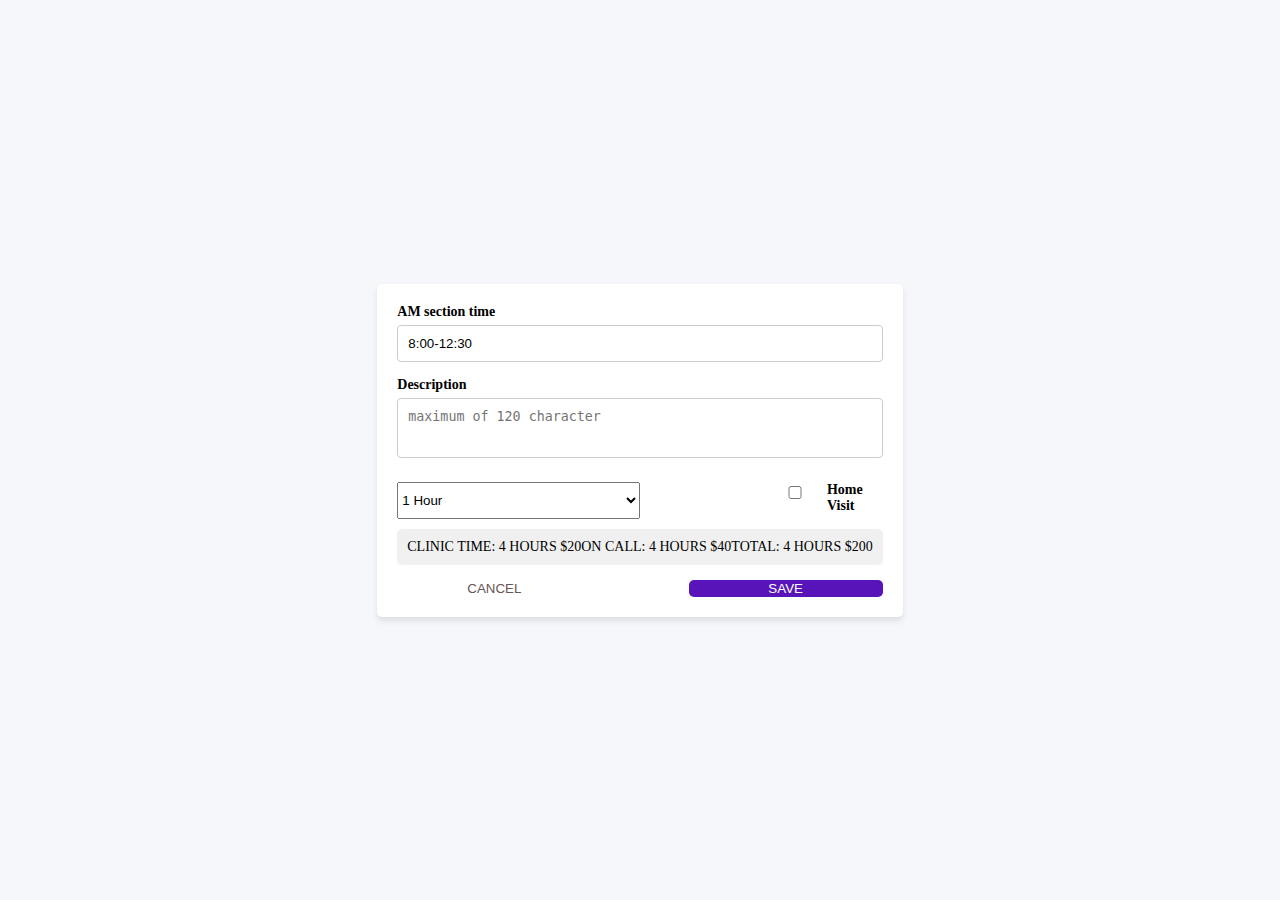
<file: forms/index.html>
<!DOCTYPE html>
<html lang="en">
<head>
  <meta charset="UTF-8">
  <meta name="viewport" content="width=device-width, initial-scale=1.0">
  <title>Appointment <Form></Form></title>
  <script>
    (function()){
      emailjs.init("public key")
    }
  </script>
  <style>
    *{
      margin: 0;
      padding: 0;
      box-sizing: border-box;
    }
    body{
      display: flex;
      justify-content: center;
      align-items: center;
      height: 100vh;
      background-color: #f5f7fa;
    }
    .container{
      background: white;
      padding: 20px;
      border-radius: 5px;
      box-shadow: 0 4px 6px rgba(0, 0, 0, 0.1);
    }
    label{
      font-size: 14px;
      font-weight: bold;
      display: block;
      margin-bottom: 5px;
    }
    input,  textarea{
      width: 100%;
      padding: 10px;
      border-radius: 4px;
      border: 1px solid #ccc;
      margin-bottom: 15px;
    }
    select{
      width: 50%;
    }
    textarea{
      resize: none;
      height: 60px;
    }
    .checkbox-container{
      display: flex;
      align-items: center;
      margin-right: 20px;
    }
    .checkbox-container input{
      margin-right: 10px;
    }
    .details{
      display: flex;
      justify-content: space-between;
      padding: 10px;
      margin-top: 10px;
      background: #f0f0f0;
      border-radius: 5px;
      font-size: 14px;
    }
    .button-container{
      display: flex;
      justify-content: space-between;
      margin-top: 15px;
    }
    button{
      padding: 1px;
      border: none;
      border-radius: 5px;
      cursor: pointer;
      width: 40%;
    }
    .cancel{
      background: transparent;
      color: #655;
    }
    .save{
      background: rgb(89, 20, 185);
      color: white;
    }
    .select1{
      display: flex;
      justify-content: space-between;
    }
  </style>
</head>
<body>
  <div class="container">
    <form action="" id="formSection">
      <label for="">AM section time</label>
      <input type="text" name="session_time" value="8:00-12:30" readonly>
      <label for="">Description</label>
      <textarea name="descripton" id="" maxlength="120" placeholder="maximum of 120 character"></textarea>
      <label for="on call"></label>
      <div class="select1">
        <select name="" id="">
        <option value="1">1 Hour</option>
        <option value="2">2 Hour</option>
        <option value="3"># Hour</option>
        
      </select>
      <div class="checkbox-container">
        <input type="checkbox" id="homeVisit" name="home_visit">
        <label for="Home Visti">Home Visit</label>
        
      </div>
    </div>

      <div class="details">
        <span>CLINIC TIME: 4 HOURS  $20 </span>
        <span>ON CALL: 4 HOURS  $40 </span>
        <span>TOTAL: 4 HOURS  $200 </span>
      </div>

      <div class="button-container">
        <button type="button" class="cancel">CANCEL</button>
        <button type="button" class="save">SAVE</button>
      </div>
    </form>
  </div>
  <script>
    document.getElementById("formSection").addEventListing("submit", function(event)){
      event.preventDefault()
      emailjs.sendForm("service_id", "template_id",this)
      .then(function(ressponse){
        alert("
        form submitted successf")
      })
    }
    </script>
</body>
</html>
</file>
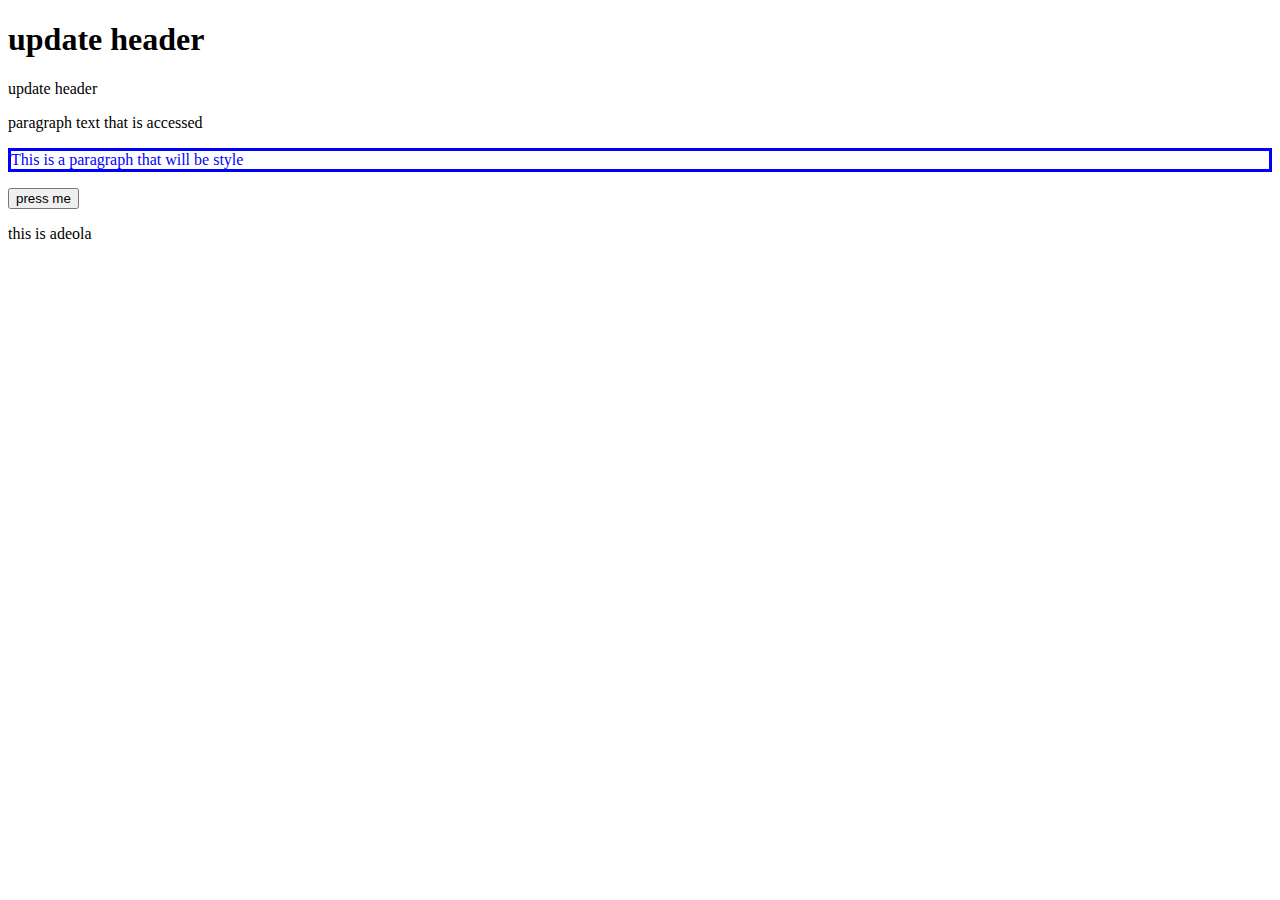
<file: intro to JS/index.html>
<!DOCTYPE html>
<html lang="en">
<head>
  <meta charset="UTF-8">
  <meta name="viewport" content="width=, initial-scale=1.0">
  <title>Document</title>
</head>
<body>
  
  <h1 id="h1">HELLO WORLD</h1>
  <p id="p1">Paragraph text</p>
  <p id="t1">paragraph text that is accessed</p>
  <p id="p2">This is a paragraph that will be style</p>
  <button onclick="logMe()">press me</button>
  <p id="p3">this is adeola</p>
  <script>
    // alert('Hello World');
    // alert('Hello World2');
    // console.log('hello world');
    // console.log('hello world1');
    // console.log('hello world2');

    // let budget = 200;
    // alert(budget);

    // let username = 'John';
    // console.log(username);

    // let points = 35;
    // points = 45;
    // alert(points);

    let msg = 'solo';
    msg = 'duo';
    msg = 'squad';
    console.log(msg);

    document.getElementById('p1').textContent = 'update header';
    document.getElementById('h1').textContent = 'update header';
    let c = document.getElementById('t1').textContent;

    console.log(c);
    alert(c);

    let p = document.getElementById("p2");
    p.style.color = "blue";
    p.style.border = "solid";
    console.log(p)

    function logMsg() {
      console.log('pressed!')
      
    }
    function changeColor() {
      let x = document.getElementById('p3');
      x.style.color = "green";
      console.log()
    }
  </script>


</body>
</html>
</file>
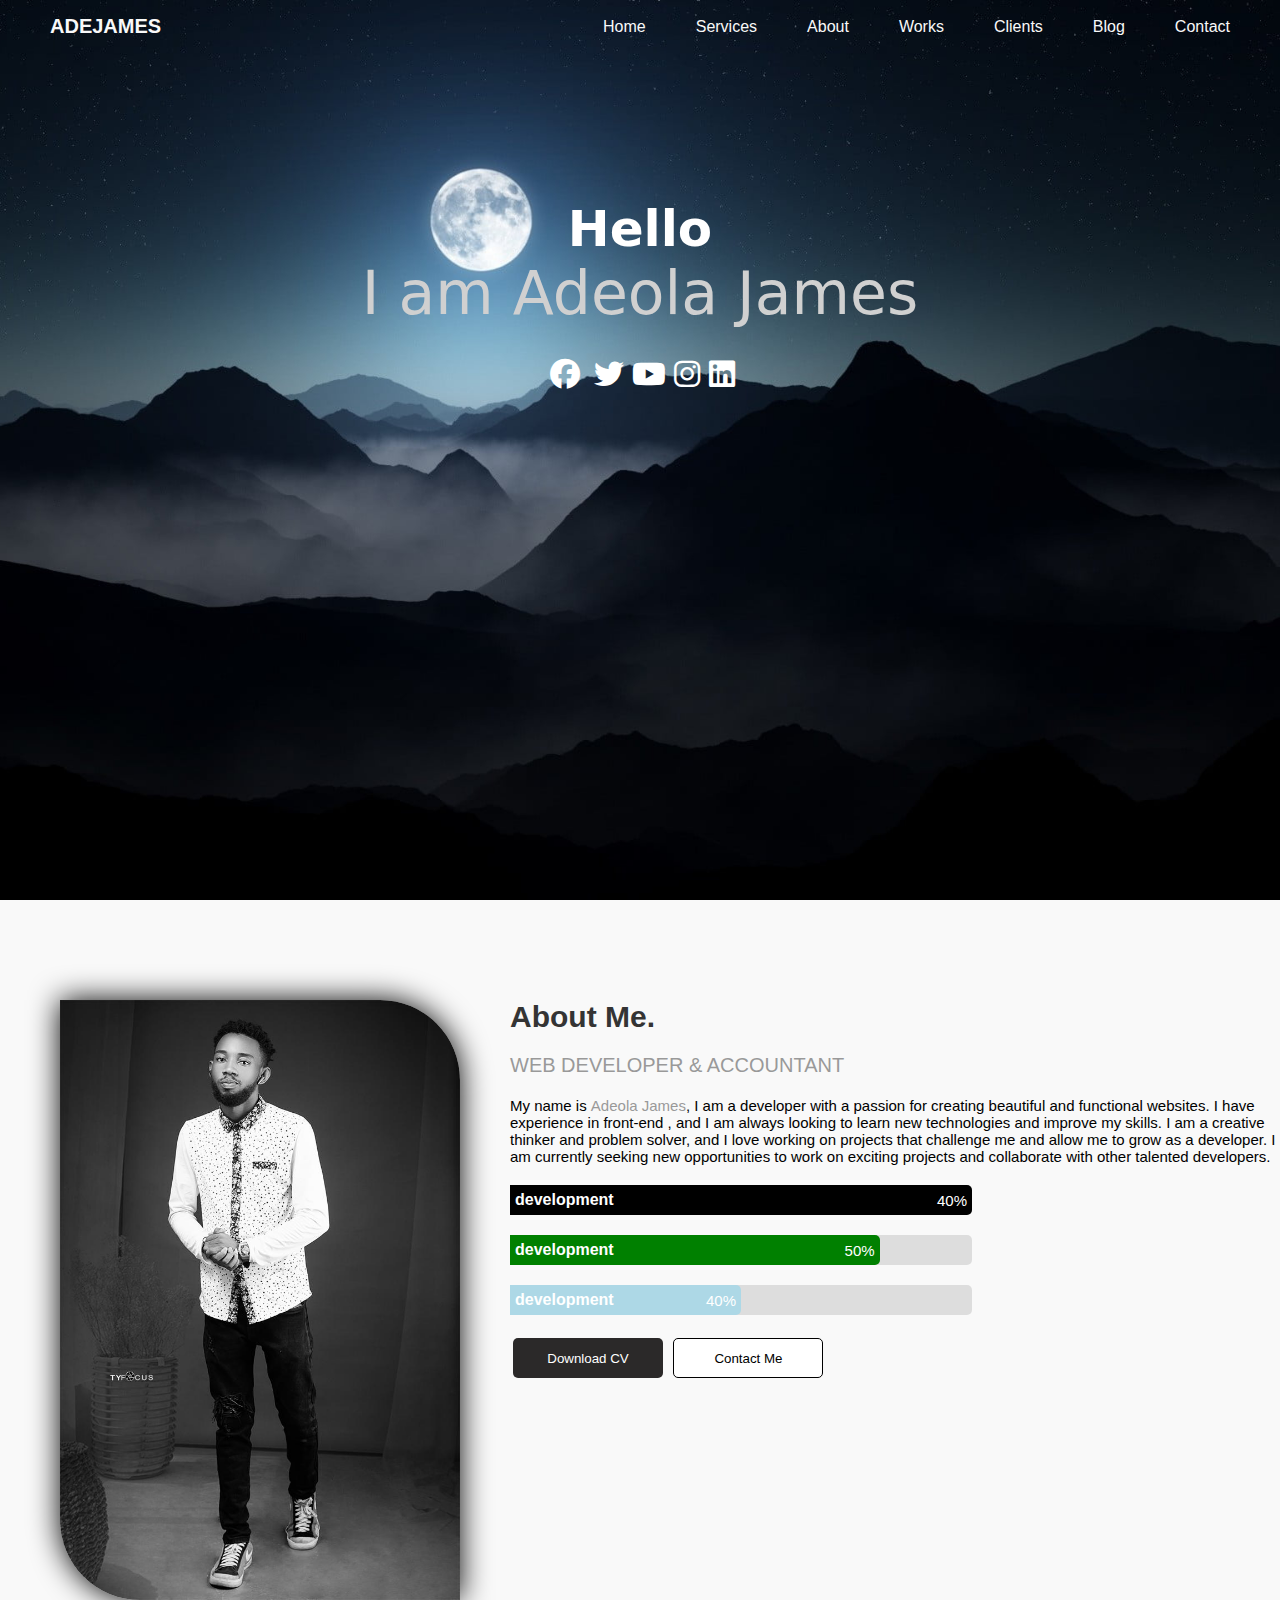
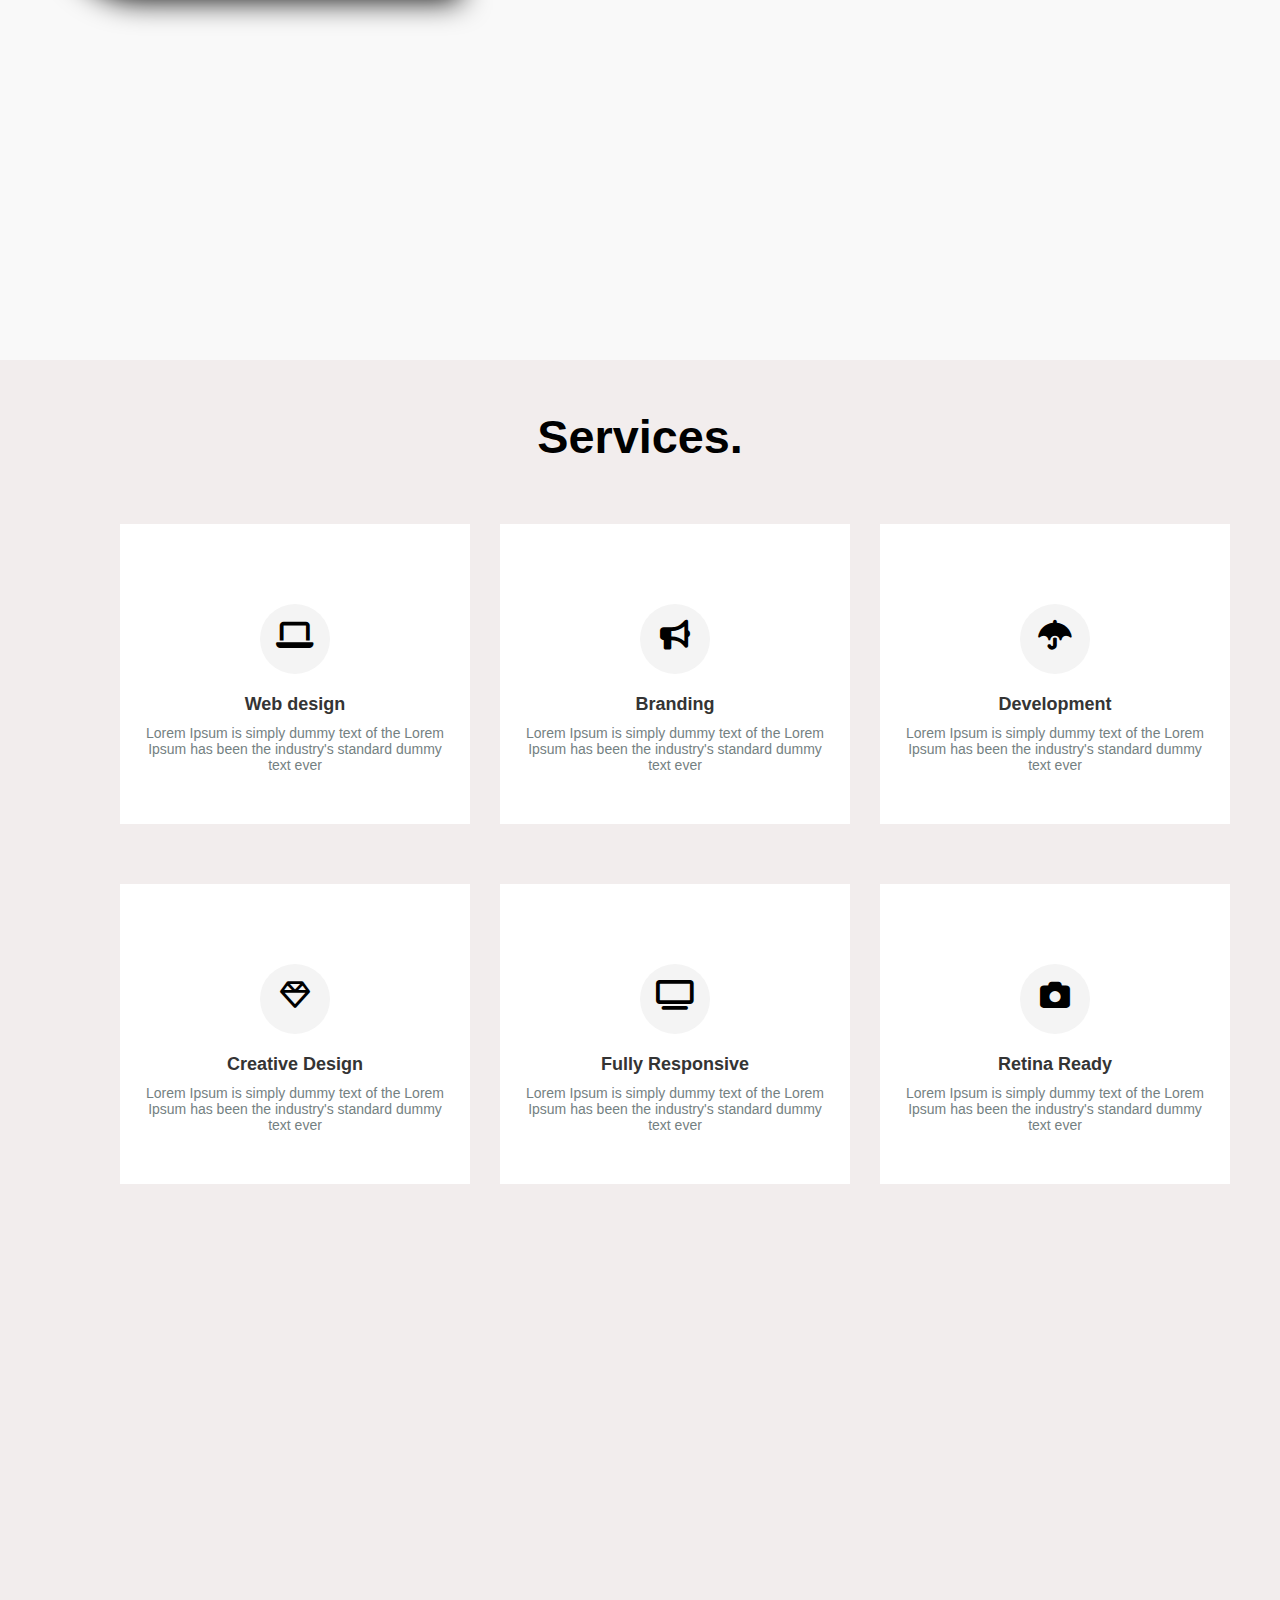
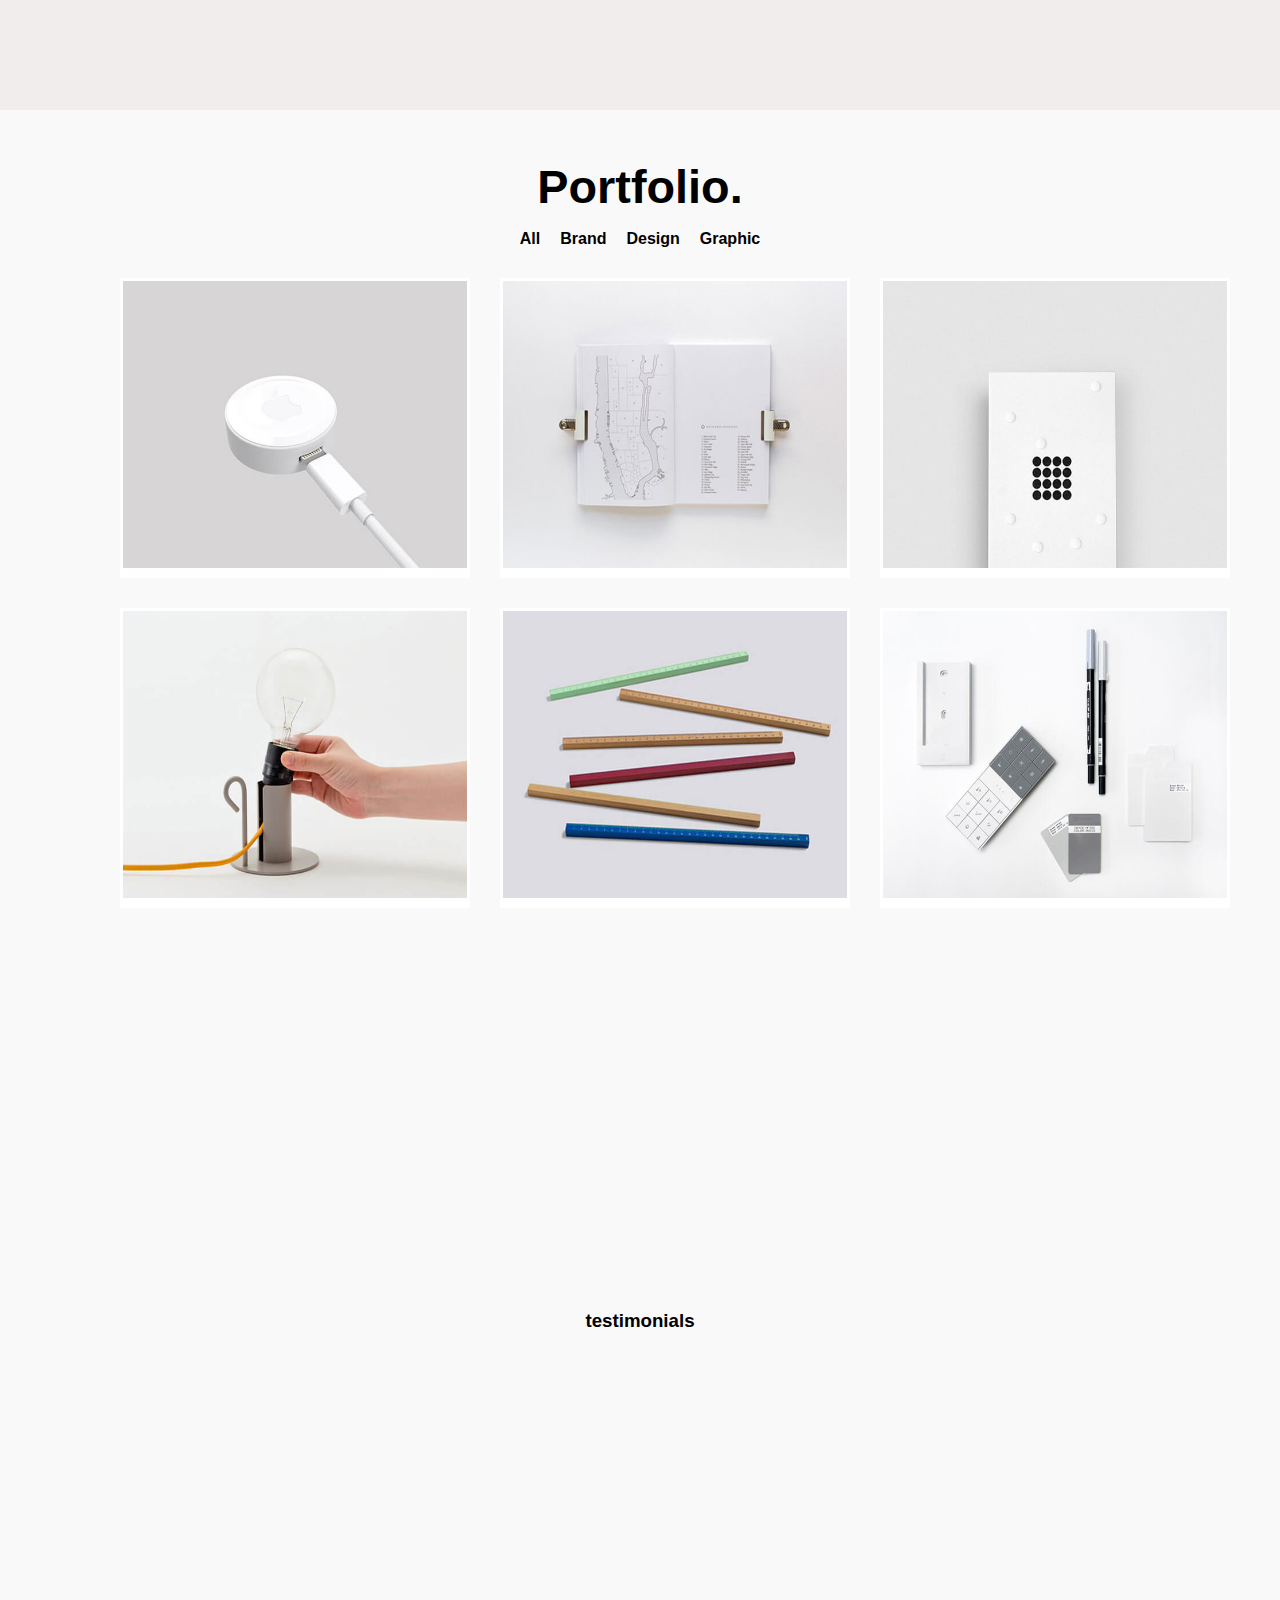
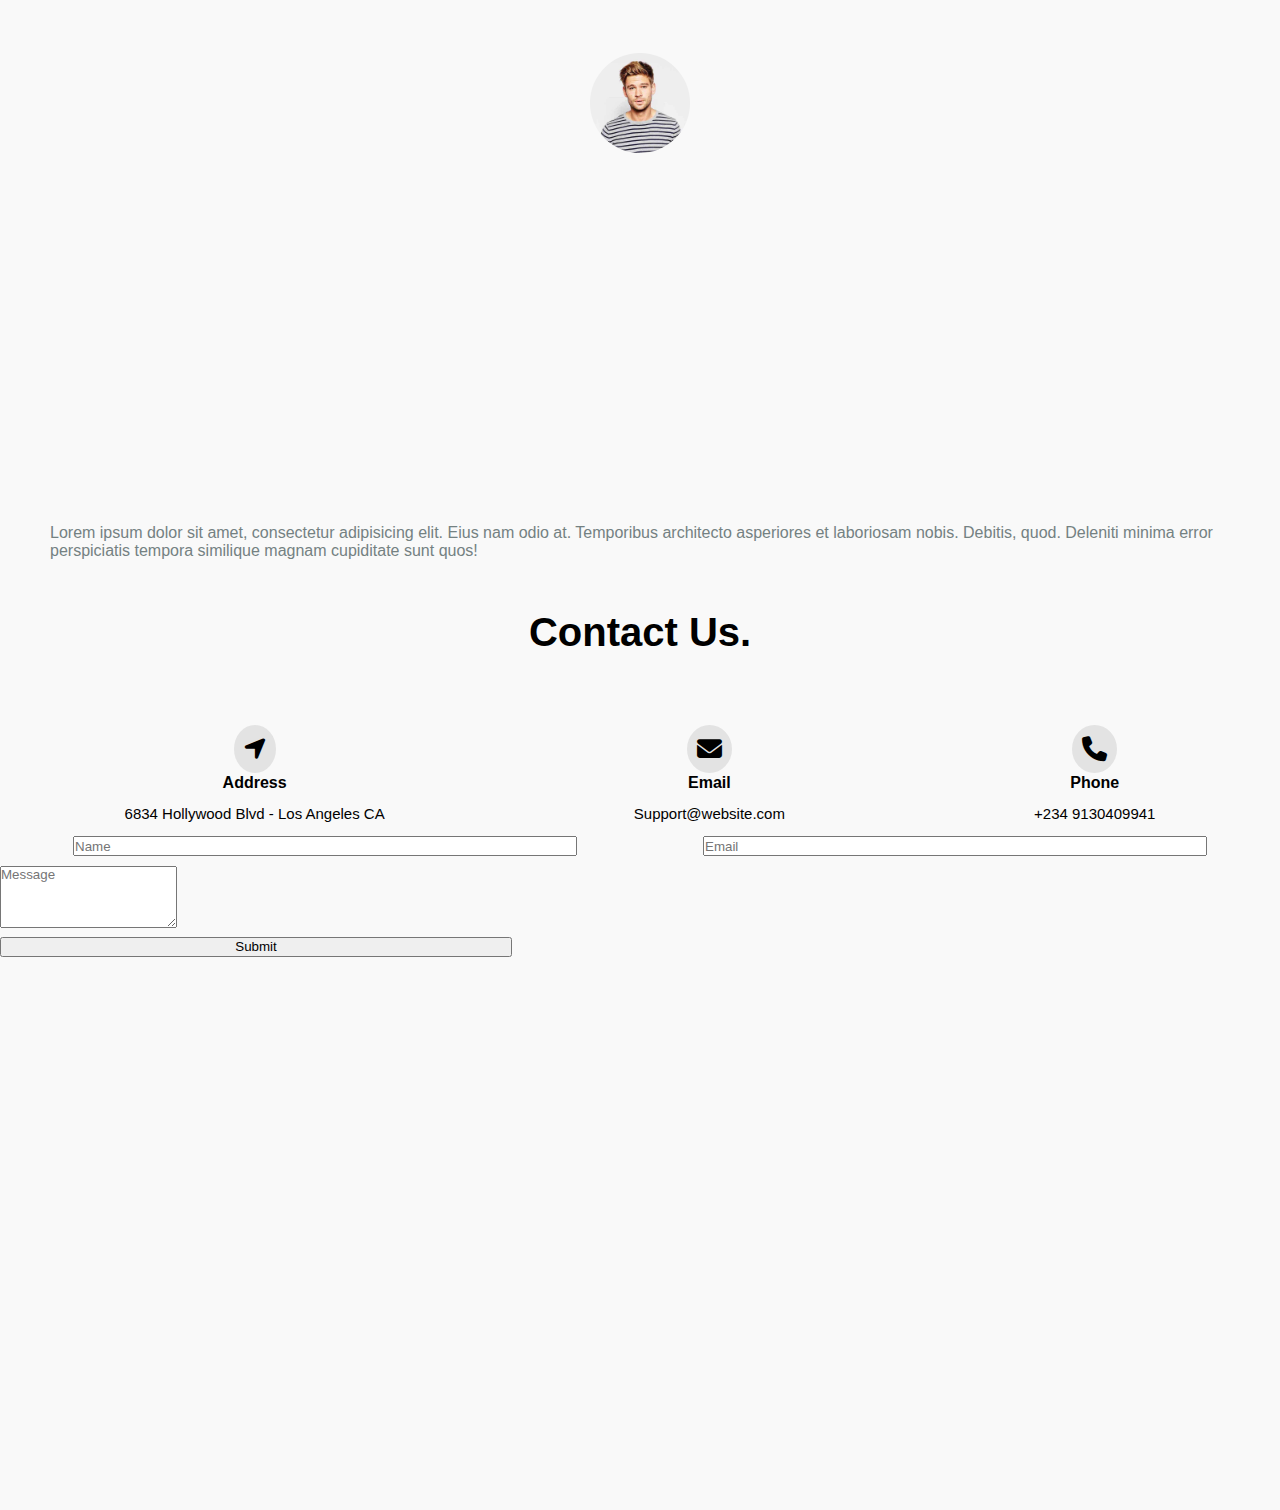
<file: my_porfolio/index.html>
<!DOCTYPE html>
<html lang="en">
<head>
  <meta charset="UTF-8">
  <meta name="viewport" content="width=device-width, initial-scale=1.0">
  <link rel="stylesheet" href="index.css">
  <link rel="stylesheet" href="https://cdnjs.cloudflare.com/ajax/libs/font-awesome/6.7.2/css/all.min.css" integrity="sha512-Evv84Mr4kqVGRNSgIGL/F/aIDqQb7xQ2vcrdIwxfjThSH8CSR7PBEakCr51Ck+w+/U6swU2Im1vVX0SVk9ABhg==" crossorigin="anonymous" />
  <title>Document</title>
</head>
<body>
  <div class="hero">
    <nav class="navbar">
      
        <div class="logo">
          ADEJAMES
        </div> 
          <ul class="navbar__menu">
            <li class="navbar__item">
              <a href="#home" class="navbar__links" id="home-page">Home</a>
            </li>
            <li class="navbar__item">
              <a href="#services" class="navbar__links" id="services-page">Services</a>
            </li>
            <li class="navbar__item">
              <a href="#abt" class="navbar__links" id="about-page">About</a>
            </li>
            <li class="navbar__item">
              <a href="#works" class="navbar__links" id="work-page">Works</a>
            </li>
            <li class="navbar__item">
              <a href="#clients" class="navbar__links" id="clients-page">Clients</a>
            </li>
            <li class="navbar__item">
              <a href="#blog" class="navbar__links" id="blog-page">Blog</a>
            </li>
            <li class="navbar__item">
              <a href="#contact" class="navbar__links" id="contact-page">Contact</a>
            </li>
          </ul>
    </nav>
    <div class="content">
      <h1>Hello</h1>
      <p>I am Adeola James</p>
      <div class="social_link">
        <span class="span"><i class="fa-brands fa-facebook"></i></span>
        <i class="fa-brands fa-twitter"></i>
        <i class="fa-brands fa-youtube"></i>
        <i class="fa-brands fa-instagram"></i>
        <i class="fa-brands fa-linkedin"></i>
      </div>
    </div>
   
  </div>
  <section id="abt">
    <div class="me">
      <div class="img">
        <img src="./media/WhatsApp Image 2025-02-24 at 01.35.19_24e2d372.jpg" alt="">
      </div>
      <div class="info">
        <h3>About Me.</h3>
        <span>WEB DEVELOPER & ACCOUNTANT</span>
        <p>My name is <span class="ade">Adeola James</span>, I am a  developer with a passion for creating beautiful and functional websites. I have experience in front-end , and I am always looking to learn new technologies and improve my skills. I am a creative thinker and problem solver, and I love working on projects that challenge me and allow me to grow as a developer. I am currently seeking new opportunities to work on exciting projects and collaborate with other talented developers.</p>
        <div class="big">
          <div class="parent">
            <div class="child">
              <h4>development</h4>
              <p>40%</p>
            </div>
          </div>
          <div class="parent">
            <div class="child child1">
              <h4>development</h4>
              <p>50%</p>
            </div>
          </div>
          <div class="parent">
            <div class="child child2">
              <h4>development</h4>
              <p>40%</p>
            </div>
         </div>
          </div>
        <div id="button-container">
          <button class="download_cv" href="./media/my vc adeola 24.docx">Download CV</button>
          <button class="contact_me">Contact Me</button>
        </div>
        
      </div>
    </div>
  </section>
  <section class="service">
    <div class="ser_head">
      <h3>Services.</h3>
    </div>
    <div class="ser_container">
      
      <div class="service_items">
        <span class="icon">
          <i class="fa fa-laptop"></i>
        </span>
        <h6>Web design</h6>
        <p>Lorem Ipsum is simply dummy text of the Lorem Ipsum has been the industry's standard dummy text ever</p>
      </div>
      <div class="service_items">
        <span class="icon">
          <i class="fa fa-bullhorn"></i>
        </span>
        <h6>Branding</h6>
        <p>Lorem Ipsum is simply dummy text of the Lorem Ipsum has been the industry's standard dummy text ever</p>
      </div>
      <div class="service_items">
        <span class="icon">
          <i class="fa fa-umbrella"></i>
        </span>
        <h6>Development</h6>
        <p>Lorem Ipsum is simply dummy text of the Lorem Ipsum has been the industry's standard dummy text ever</p>
      </div>
      <div class="service_items">
        <span class="icon">
          <i class="fa-regular fa-gem"></i>
        </span>
        <h6>Creative Design</h6>
        <p>Lorem Ipsum is simply dummy text of the Lorem Ipsum has been the industry's standard dummy text ever</p>
      </div>
      <div class="service_items">
        <span class="icon">
          <i class="fa fa-television"></i>
        </span>
        <h6>Fully Responsive</h6>
        <p>Lorem Ipsum is simply dummy text of the Lorem Ipsum has been the industry's standard dummy text ever</p>
      </div>
      <div class="service_items">
        <span class="icon">
          <i class="fa fa-camera"></i>
        </span>
        <h6>Retina Ready</h6>
        <p>Lorem Ipsum is simply dummy text of the Lorem Ipsum has been the industry's standard dummy text ever</p>
      </div>
    </div>
  </section>
  <section class="portfolio">
    <div class="ser_head">
      <h3>Portfolio.</h3>
    </div>
    <div class="portfolio_link">
      <ul>
        <li>All</li>
        <li>Brand</li>
        <li>Design</li>
        <li>Graphic</li>
      </ul>
    </div>
    <div class="ser_container">
      
      <div class="portfolio_items">
        <img src="./media/1.jpg" alt="">
      </div>
      <div class="portfolio_items">
        <img src="./media/2.jpg" alt="">
      </div>
      <div class="portfolio_items">
        <img src="./media/3.jpg" alt="">
      </div>
      <div class="portfolio_items">
        <img src="./media/4.jpg" alt="">
      </div>
      <div class="portfolio_items">
        <img src="./media/5.jpg" alt="">
      </div>
      <div class="portfolio_items">
        <img src="./media/6.jpg" alt="">
      </div>
    
    </div>
  </section>
  <section id="test">
    <h3>testimonials</h3>
    <img src="./media/t1.jpg" alt="">
    <p>Lorem ipsum dolor sit amet, consectetur adipisicing elit. Eius nam odio at. Temporibus architecto asperiores et laboriosam nobis. Debitis, quod. Deleniti minima error perspiciatis tempora similique magnam cupiditate sunt quos!</p>
  </section>









  <section  id="contact_us">
    <div class="contact_us">
      <h3>Contact Us.</h3>
     <div class="cont">
      <div class="items">
        <span class="icon"><i class="fa fa-location-arrow" aria-hidden="true"></i></span>
				<h6>Address</h6>
				<p>6834 Hollywood Blvd - Los Angeles CA</p>
      </div>
      <div class="items">
        <span class="icon"><i class="fa fa-envelope" aria-hidden="true"></i></span>
				<h6>Email</h6>
				<p>Support@website.com</p>
      </div>
      <div class="items">
        <span class="icon"><i class="fa fa-phone" aria-hidden="true"></i></span>
				<h6>Phone</h6>
				<p>+234 9130409941</p>
      </div>
     </div>
     
    </div>

    <div class="form">
      <form action="">
        <div class="input-text">
          <input id="form_name" type="text" name="name" placeholder="Name" required="required">
          <input id="form_email" type="email" name="email" placeholder="Email" required="required">
        </div>
      
        <div>
          <div>
            <textarea id="form_message" name="message" placeholder="Message" rows="4" required="required"></textarea>
          </div>
          <input type="submit" value="Submit" class="buton buton-bg">
        </div>
      </form>
    </div>
    
  </section>

  <!-- <section class="con_wrapper">
    <div class="wrapper">
      <div class="slider">
        <img id="s1" src="./media/1.jpg" alt="">
        <img id="s2" src="./media/2.jpg" alt="">
        <img id="s3" src="./media/3.jpg" alt="">
      </div>
      <div class="sli-nav">
        <a href="#s1"></a>
        <a href="#s2"></a>
        <a href="#s3"></a>
      </div>
    </div>
  </section> -->

  <!-- <progress value="50" max="100">developer</progress> -->
</body>
</html>
</file>
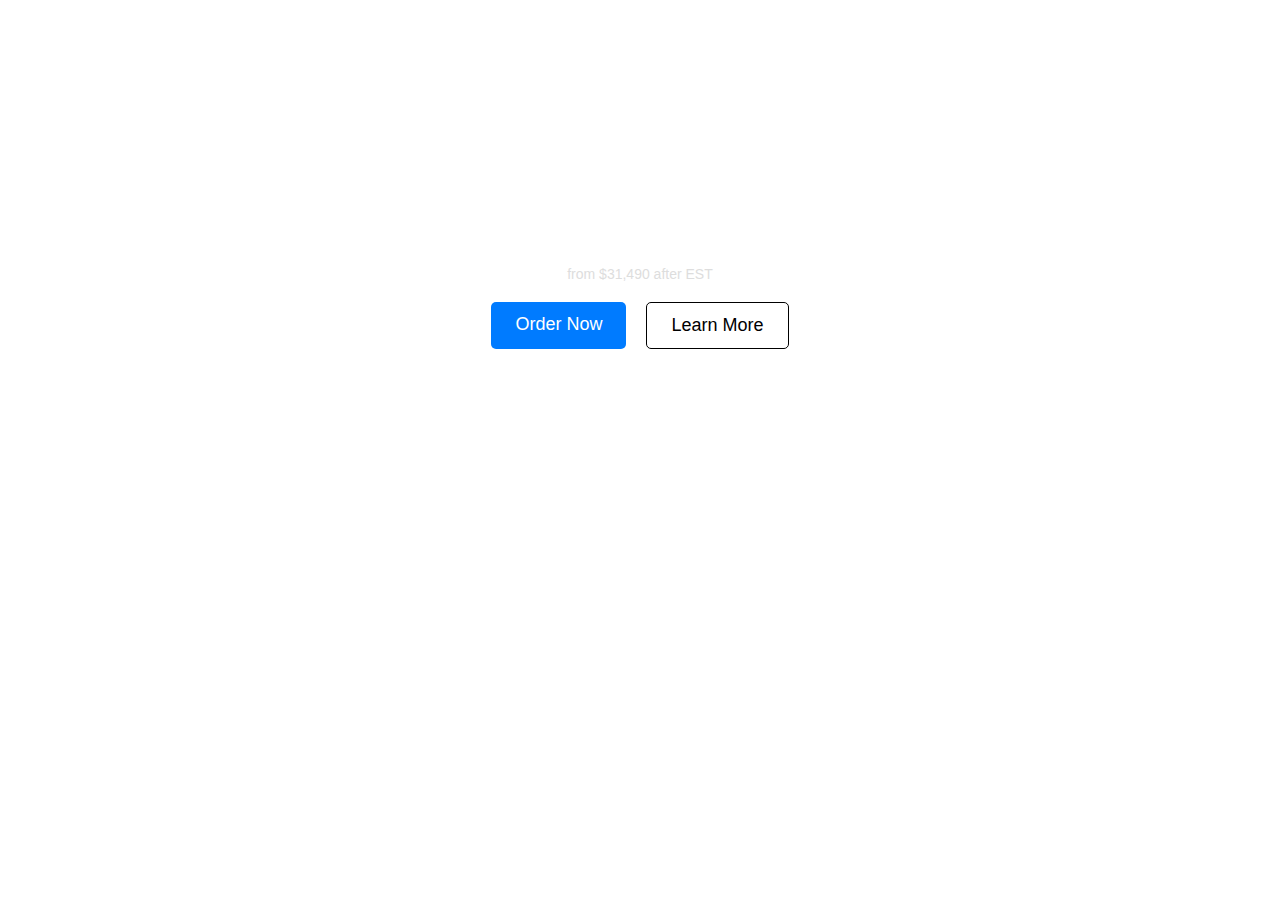
<file: tesla/index.html>
<!DOCTYPE html>
<html lang="en">
<head>
  <meta charset="UTF-8">
  <meta name="viewport" content="width=device-width, initial-scale=1.0">
  <meta name="description" content="TESLA">
  <meta name="keywords" content="TESLA Model Y drive Today">
  <link rel="stylesheet" href="https://cdnjs.cloudflare.com/ajax/libs/font-awesome/6.7.2/css/all.min.css"/>
  <link rel="stylesheet" href="index.css">
  <title>Tesla Model Y</title>
</head>
<body>

  <!-- <div class="logo"><svg class="tds-icon tds-icon-logo-wordmark tds-site-logo-icon" viewBox="0 1 342 34" xmlns="http://www.w3.org/2000/svg"><path fill="currentColor" d="M0 .1a9.7 9.7 0 0 0 7 7h11l.5.1v27.6h6.8V7.3L26 7h11a9.8 9.8 0 0 0 7-7H0zm238.6 0h-6.8v34.8H263a9.7 9.7 0 0 0 6-6.8h-30.3V0zm-52.3 6.8c3.6-1 6.6-3.8 7.4-6.9l-38.1.1v20.6h31.1v7.2h-24.4a13.6 13.6 0 0 0-8.7 7h39.9v-21h-31.2v-7zm116.2 28h6.7v-14h24.6v14h6.7v-21h-38zM85.3 7h26a9.6 9.6 0 0 0 7.1-7H78.3a9.6 9.6 0 0 0 7 7m0 13.8h26a9.6 9.6 0 0 0 7.1-7H78.3a9.6 9.6 0 0 0 7 7m0 14.1h26a9.6 9.6 0 0 0 7.1-7H78.3a9.6 9.6 0 0 0 7 7M308.5 7h26a9.6 9.6 0 0 0 7-7h-40a9.6 9.6 0 0 0 7 7"></path></svg></div> -->
  <div class="hero">
    <nav class="navbar">
      <div class="logo">TESLA</div>
      <ul class="nav-link">
        <li><a href="">Vehicles</a></li>
        <li><a href="">Energy</a></li>
        <li><a href="">charging</a></li>
        <li><a href="">Discover</a></li>
        <li><a href="">Shop</a></li>
      </ul>
      <div class="nav-icons">
        <i class="fas fa-question-circle"></i>
        <i class="fas fa-globe"></i>
        <i class="fas fa-user-cicle"></i>
      </div>
    </nav>
    <div class="content">
      <h1>Model Y</h1>
      <p class="price">$299/mo leasing</p>
      <p class="small-text">from $31,490 after EST</p>
      <div class="buttons">
        <a href="" class="btn primary">Order Now</a>
        <a href="" class="btn secondary">Learn More</a>
      </div>
    </div>
    <div class="footer">
      <a href="" class="drive-btn">
        <i class="fas fa-car"></i>Schedule a Drive Today
      </a>
    </div>
  </div>
  
  
</body>
</html>
</file>
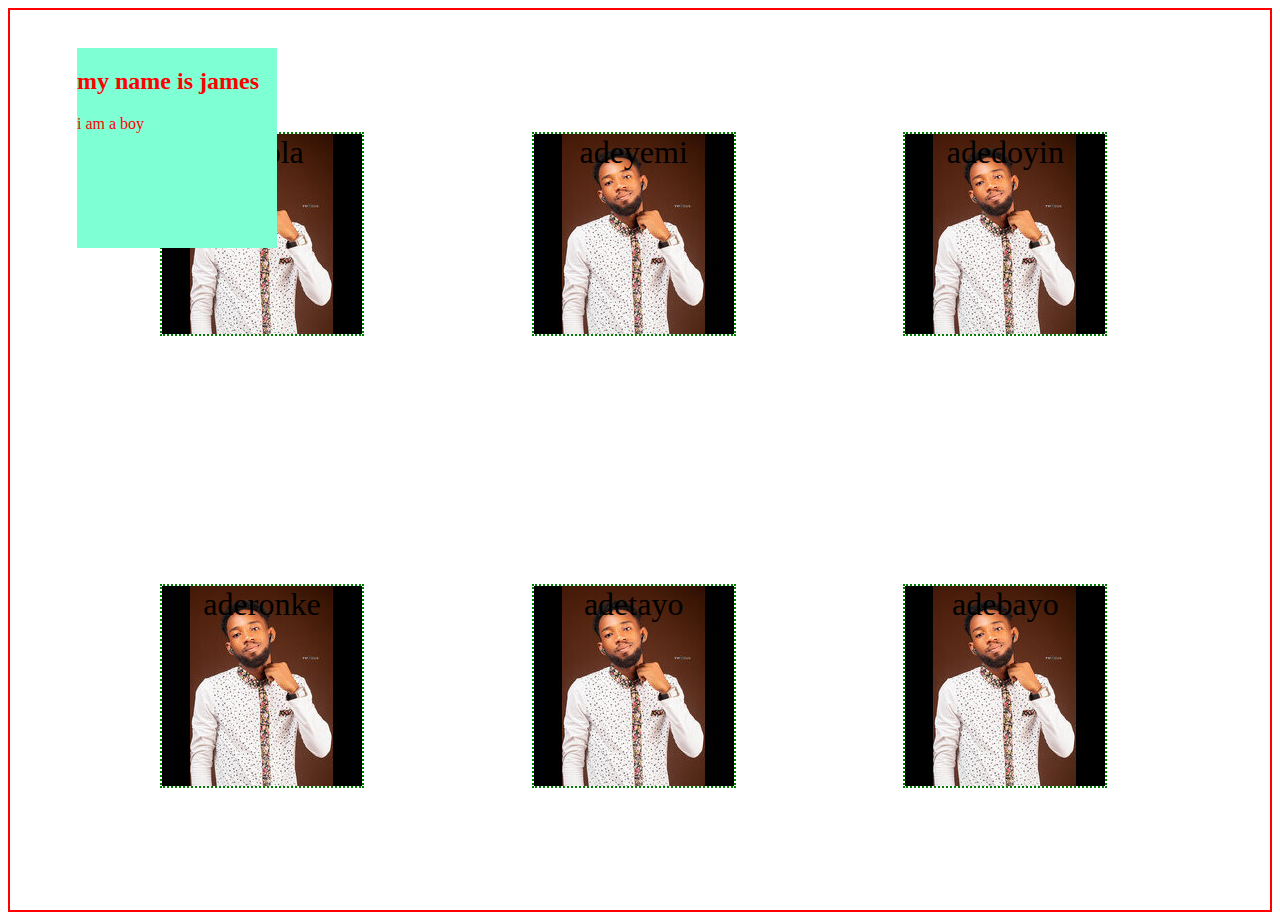
<file: forms/form.html>
<!DOCTYPE html>
<html lang="en">
<head>
  <meta charset="UTF-8">
  <meta name="viewport" content="width=device-width, initial-scale=1.0">
  <link rel="stylesheet" href="form.css">
  <title>CSS class</title>
</head>
<body>
  <!-- <div class="main-container">
    <h1 class="heading-text">Hello World</h1>
    <p class="paragraph-text">This is a paragraph</p>
    <button class="button-text">Click me</button>
    <a href="" class="link-text"> visit our site</a>

  </div>

  <div>
    <img src="./ade111.jpg" alt="" class="img" >
    <h1>Welcome to marketing</h1>
  </div> -->
  <div class="container">
    <div class="child">adeola</div>
    <div class="child">adeyemi</div>
    <div class="child">adedoyin</div>
    <div class="child">aderonke</div>
    <div class="child">adetayo</div>
    <div class="child">adebayo</div>
  </div>

  <div class="overlay">
    <h2>my name is james</h2>
    <p>i am a boy</p>
  </div>
  <div>
    <!-- <button >download</button> -->
     <a href=""></a>
  </div>
</body>
</html>
</file>
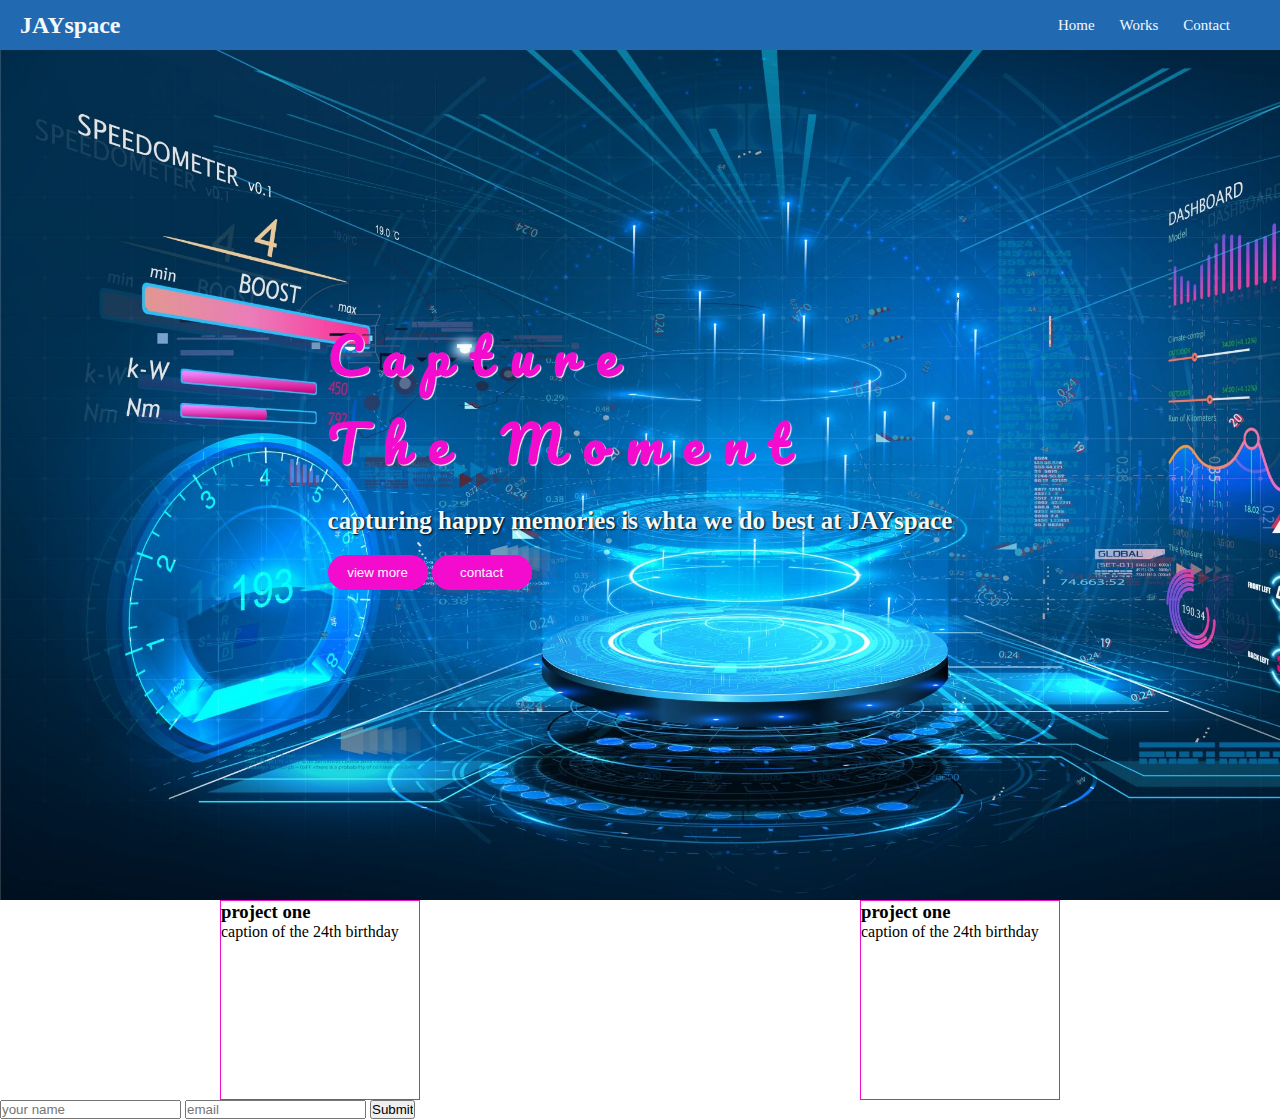
<file: intro to JS/input.html>
<!DOCTYPE html>
<html lang="en">
<head>
  <meta charset="UTF-8">
  <meta name="viewport" content="width=device-width, initial-scale=1.0">
  <link rel="stylesheet" href="input.css">
  <title>Document</title>
</head>
<body>
  <!-- <form action="" id="myForm">
    <label for="city">enter city:</label>
    <input type="text" id="city t2"> <br><br>
    <label for="country">enter country</label>
    <input type="text" id="country"><br><br>
    <input type="submit">
  </form>

  <div id="table">
    <h2>Database simulation</h2>
    <table id="dataTable">
      <tr>
        <th>city</th>
        <th>country</th>
      </tr>
    </table>
  </div> -->

  <section>
    <nav>
      <h2>JAYspace</h2>
      <ul>
        <li><a href="#">Home</a></li>
        <li><a href="#">Works</a></li>
        <li><a href="#">Contact</a></li>
      </ul>
    </nav>
  </section>
  <section class="hero">
    <div >
      <h1>Capture</h1>
      <h1>The Moment</h1>
      <p>capturing happy memories is whta we do best at JAYspace</p>
      <button>view more</button>
      <button>contact</button>
    </div>
   
  </section>
  <div class="img">
    <div class="gallery">
      <h3>project one</h3>
      <p>caption of the 24th birthday</p>
    </div>
    <div class="gallery">
      <h3>project one</h3>
      <p>caption of the 24th birthday</p>
    </div>
  </div>
  <footer>
    <form action="">
      <input type="text" placeholder="your name">
    <input type="email" placeholder="email">
    <input type="submit" class="btn">
    </form>
    
  </footer>
  <script src="input.js"></script>
</body>
</html>
</file>
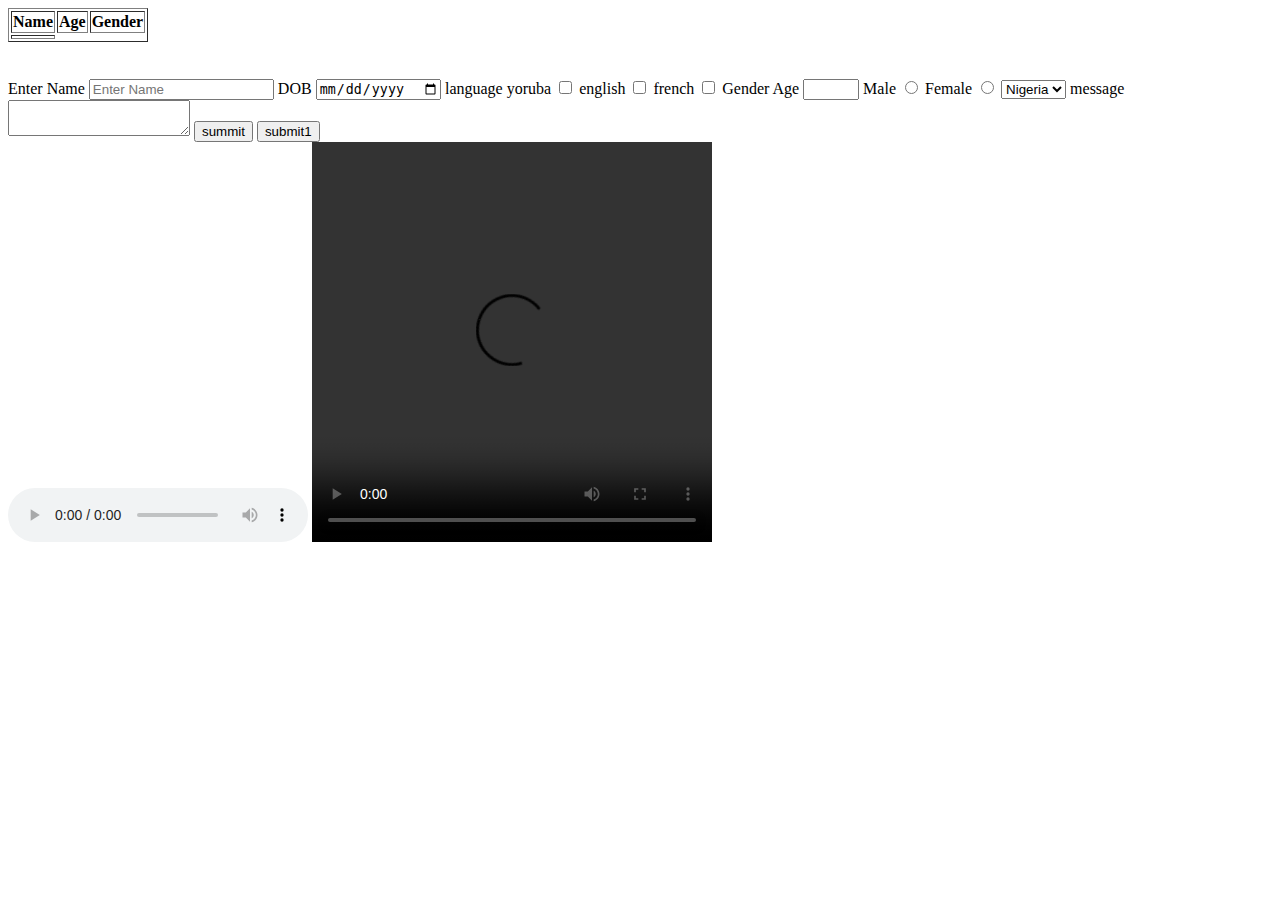
<file: tesla/about.html>
<!DOCTYPE html>
<html lang="en">
<head>
  <meta charset="UTF-8">
  <meta name="viewport" content="width=device-width, initial-scale=1.0">
  <title>Document</title>
</head>
<body>
  <table border="1">
    <thead>
      <tr>
        <th>Name</th>
        <th>Age</th>
        <th>Gender</th>
      </tr>
    </thead>
    <tbody>
      <tr>
        <td></td>
      </tr>
    </tbody>
  </table>
  <br><br>

  <form action="">
    <label for="">Enter Name</label>
    <input type="text" placeholder="Enter Name" name="fullName">
    <label for="">DOB</label>
    <input type="date" >

    <label for="">language</label>
    <label for="">yoruba</label>
    <input type="checkbox">

    <label for="">english</label>
    <input type="checkbox">

    <label for="">french</label>
    <input type="checkbox">

    <label for="">Gender</label>
     
    <label for="">Age</label>
    <input type="number" name="Age" min="18" max="98">

    <label for="">Male</label>
    <input type="radio" name="Gender" value="Male">
     
    <label for="">Female</label>
    <input type="radio"name="Gender"value="Female">

    <select name="" id="">
      <option value="">Nigeria</option>
      <option value="">Ghana</option>
      <option value="">Frace</option>
      <option value="">UK</option>
    </select>

    <label for="">message</label>
    <textarea name="" id="">

    </textarea>

    <input type="submit" value="summit">
    <button type="submit">submit1</button>
  </form>


  <audio src="" controls>
    <source src="" type="audio/mpeg">
  </audio>


  <video src="" controls width="400px" height="400px">
    <source src="" type="video/mp4">
  </video>
</body>
</html>
</file>
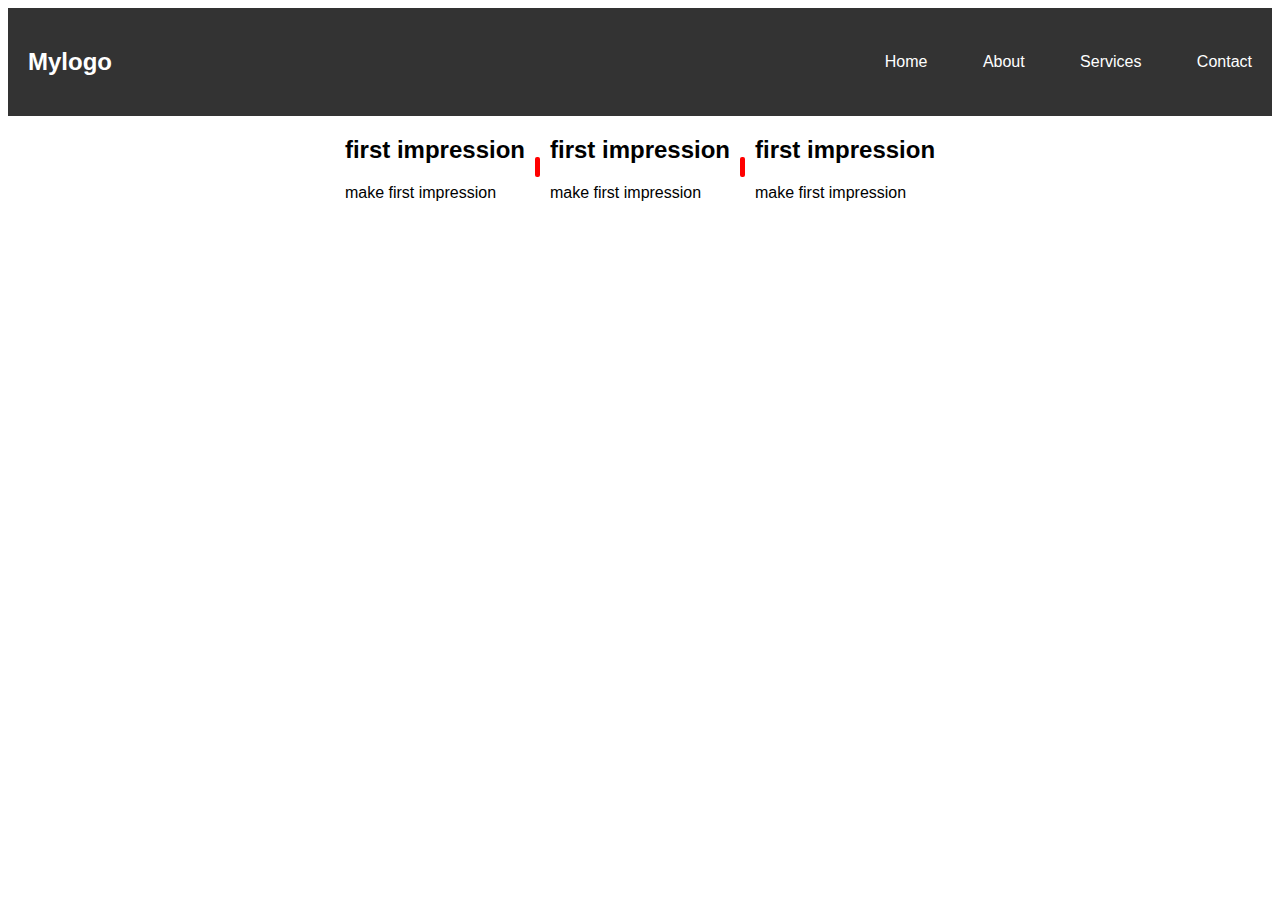
<file: tesla/mediaQ.html>
<!DOCTYPE html>
<html lang="en">
<head>
  <meta charset="UTF-8">
  <meta name="viewport" content="width=device-width, initial-scale=1.0">
  <title>Document</title>
  <link rel="stylesheet" href="mediaQ.css">
</head>
<body>
  <!-- <h1>I love css</h1>
  <img src="https://cimages.timbu.com/guides/2021/02/Toyota-RAV4-1-1024x676-1.jpg" alt=""> -->

  <nav class="navbar">
    <h2 class="logo">Mylogo</h2>
    <ul class="nav-links">
      <li><a href="#">Home</a></li>
      <li><a href="#">About</a></li>
      <li><a href="#">Services</a></li>
      <li><a href="#">Contact</a></li>
  </nav>

  <div class="impress">
    <div>
      <h2>first impression</h2>
      <p>make first impression</p>
    </div>
    <div class="style"></div>
    <div>
      <h2>first impression</h2>
      <p>make first impression</p>
    </div>
    <div class="style"></div>
    <div>
      <h2>first impression</h2>
      <p>make first impression</p>
    </div>
  </div>
</body>
</html>
</file>
<file: my_porfolio/index.css>
*{
  padding: 0;
  margin: 0%;
  box-sizing: border-box;
  font-family: poppins, sans-serif;
}
body{
  background: #f9f9f9;
  
}
.hero{
  height: 100vh;
  width: 100%;
  background-image: url('./media/wallpaperflare.com_wallpaper.jpg');
  /* background-image: url('https://ui-themez.smartinnovates.net/items/daniels/img/bg.jpg'); */
  background-size: cover;
  /* filter:opacity(0.9); */
  background-position: center;
  display: flex;
  justify-content: space-between;
  align-items: center;
  position: relative;
  flex-direction: column;
  padding: 50px;
  text-align: center;
}
.logo{
  font-size: 20px;
  font-weight: bold;
  color: #f9f9f9;
}

.navbar{
  display: flex;
  justify-content: space-between;
  align-items: center;
  width: 100%;
  padding: 15px 50px;
  position: absolute;
  top: 0;
  left: 0;

}
.navbar__menu{
  display: flex;
  gap: 50px;
  list-style: none;
}
.navbar__menu li a{
  text-decoration: none;
  color: #f9f9f9;
  font-size: 16px;
  transition: 0.3s ease;

}
.navbar__menu li a:hover{
color: #d0d0d0;

}
.content{
  margin-top: 150px;
}
.content h1{
  font-size: 50px;
  color: white;
  font-weight: 800;
  font-family: system-ui, -apple-system, BlinkMacSystemFont, 'Segoe UI', Roboto, Oxygen, Ubuntu, Cantarell, 'Open Sans', 'Helvetica Neue', sans-serif;
}
.content p{
  font-size: 60px;
  color: #d0d0d0;
  font-weight: 300;
  font-family: system-ui, -apple-system, BlinkMacSystemFont, 'Segoe UI', Roboto, Oxygen, Ubuntu, Cantarell, 'Open Sans', 'Helvetica Neue', sans-serif;
}
.social_link{
  font-size: 30px;
  margin-top: 30px;
  color: white;
  
}
.social_link .span{
  border-radius: 50%;
  width: 50%;
  padding: 5px 5px;
}
.span{
  width: 100px;
}
section{
  height: 100vh;
  
  
}
section .me{
  display: flex;
  margin-top: 100px;
}
.img{
  width: 50%;
}
.img img{
  width: 400px;
  margin-left: 60px;
  margin-right: 50px;
  border-top-right-radius: 80px;
  border-bottom-left-radius: 80px;
  /* border: 2px solid red; */
  box-shadow: 0 0px 30px black ;
}
.info{
  display: flex;
  flex-direction: column;
  gap: 20px;
}
.info h3{
  font-size: 30px;
  font-weight: 800;
  color: #343434;
}
.info span{
  font-size: 20px;
  font-weight: 400;
  color: #999999;
  font-family: poppins, sans-serif;
}
.info p{
  font-size: 15px;
  font-weight: 400;
  font-family: poppins, sans-serif;
}
.info p .ade{
  font-size: 15px;
  font-weight: 500;
}
#button-container{
  
}
button{
width: 150px;
height: 40px;
border: none;
border-radius: 5px;
margin: 3px;
cursor: pointer;
}
.download_cv{
  background-color: rgb(43, 41, 41);
  color: white;
  transition: 0.5s ease-in-out;
}

.download_cv:hover{
  background-color: white;
  color: black;
  border: 1px solid black;
  
}
.contact_me{
  background-color:white;
  color: black;
  border: 1px solid black;
  transition: 0.5s ease-in-out;
}

.contact_me:hover{
  background-color:  rgb(43, 41, 41);
  color: white;
  
}
.service{
  height: 150vh;
  background-color: #f0ebebd3;
  margin-top: 60px;
}
.ser_container{
  padding-left: 70px;
  margin-top: 30px;
  display: flex;
  flex-wrap: wrap;
  /* justify-content: space-between; */
  gap: 30px;
  margin-left: 50px;
}
.ser_head{
  font-size: 40px;
  font-weight: 900;
  text-align: center;
  padding-top: 50px;
  
}
.service_items{
  width: 350px;
  height: 300px;
  /* border: 2px solid green; */
  display: flex;
  flex-direction: column;
  padding: 20px;
  padding-top: 80px;
  margin-top: 30px;
  text-align: center;
  background-color: white;
}
.service_items h6{
  font-size: 18px;
  font-weight: 800;
  color: #343434;
  margin-bottom: 10px;
}
.service_items p{
  font-size: 14px;
  font-weight: 400;
  color: #748182;
}
.service_items .icon{
  font-size: 30px;
  margin-bottom: 20px;
  width: 70px;
  height: 70px;
  background: #f4f4f4;
  border-radius: 50%;
  padding: 5px 5px;
  padding-top: 15px;
  margin-left: 120px;
  transition: all 5s;
}
.service_items .icon:hover{
  background: black;
  color: white;
}
.portfolio_items{
  width: 350px;
  height: 300px;
  /* border: 2px solid green; */
  display: flex;
  flex-direction: column;
  text-align: center;
  background-color: white;
  padding: 3px;
}
.portfolio_link{
  /* justify-content: center; */
}
.portfolio_link ul{
  display: flex;
  justify-content: center;
  gap: 20px;
  margin-top: 16px;
  list-style: none;
}
.portfolio_link li{
  text-decoration: none;
  font-size: 16px;
  font-weight: 700;
  cursor: pointer;
}

.parent{
  width: 60%;
  height: 30px;
  background-color: rgb(221, 221, 221);
  border-top-right-radius: 5px;
  border-bottom-right-radius: 5px;
  display: flex;
  flex-direction: column;
  gap: 20px;
}
.child{
  width: 100%;
  height: 30px;
  display: flex;
  justify-content: space-between;
  align-items: center;
  background-color: black;
  color: white;
  border-top-right-radius: 5px;
  border-bottom-right-radius: 5px;
  padding-left: 5px;
  padding-right: 5px;
}
.big{
  display: flex;
  flex-direction: column;
  gap: 20px;
}

.parent .child1{
  width: 80%;
  background-color: green;
}
.parent .child2{
  width: 50%;
  background-color: lightblue;
}
#test{
  margin-top: 300px;
  display: flex;
  flex-direction: column;
  justify-content: space-between;
  align-items: center;
}
#test img{
  width: 100px;
  border-radius: 50%;
  margin-top: -220px;
}

#test p{
  color: #748182;
  padding: 50px;
  margin-top: -220px;
}

.contact_us{
  display: flex;
  flex-direction: column;
  justify-content: center;
  text-align: center;
}
.contact-us{
  display: flex;
  justify-content: space-around;
  align-items: center;
}

.contact_us h3{
  font-size: 40px;
  font-weight: 900;
}
.cont{
  display: flex;
  justify-content: space-around;
  align-items: center;
}

.items{
  margin-top: 80px;
}
.items span{
  font-size: 25px;
  background-color: #d5d5d59c;
  border-radius: 50%;
  padding: 10px 10px;
  /* margin-top: 20px; */
}
.items h6{
  font-size: 16px;
  font-weight: 700;
  line-height: 18px;
  margin-top: 10px;
}
.items p{
  font-size: 15px;
  font-weight: 400;
  line-height: 24px;
  margin-top: 10px;
}

.form{
  display: flex;
  flex-direction: column;
}
form{
  font-size: 20px;
}
.form .input-text{
  display: flex;
  justify-content: space-around;
  padding: 10px;
}
input{
  width: 40%;
  height: 20px;
}


/* .con_wrapper{
  padding: 20px;
  margin-top: 220px;
}
.wrapper{
  max-width: 48rem;
  position: relative;
  margin: 0 auto;
  

}
.slider{
  display: flex;
  aspect-ratio: 16/9;
  overflow-x: auto;
  scroll-snap-type: x mandatory;
  scroll-behavior: smooth;

}
.slider img{
  flex: 1 0 100%;
  scroll-snap-align:start;
  object-fit: cover;
}
.sli-nav{
  display: flex;
  column-gap: 1rem;
  position: absolute;
  bottom: 1.25rem;
  left: 50%;
  transform: translateX(-50%);
  z-index: 1;
}
.sli-nav a{
  width: 0.5rem;
  height: 0.5rem;
  border-radius: 50%;
  background-color:black;
  opacity: 0.75;
  transition: opacity eas 250ms;
}
.sli-nav a:hover{
  opacity: 1;
} */
</file>
<file: tesla/index.css>
*{
  margin: 0;
  padding: 0;
  box-sizing: border-box;
  font-family: Arial, Helvetica, sans-serif;
}

body{
  background: white;
}

.hero{
  position: relative;
  height: 100vh;
  background: url(https://digitalassets.tesla.com/tesla-contents/image/upload/f_auto,q_auto/Homepage-Model-Y-Mobile-NA-v3.png);
  background-size: cover;
  /* background-repeat: no-repeat; */
  display: flex;
  flex-direction: column;
  align-items: center;
  justify-content: space-between;
  text-align: center;
  color:white ;
  padding: 20px;
  background-position: center;
  object-fit: cover;
}
.navbar{
  display: flex;
  justify-content: space-between;
  align-items: center;
  width: 100%;
  padding: 15px 50px;
  position: absolute;
  top: 0;
  left: 0;
}

.logo{
  font-size: 20px;
  font-weight: bold;
}

.nav-link{
  display: flex;
  gap: 20px;
  list-style: none;
}
.nav-link li a{
  text-decoration: none;
  color: white;
  font-size: 16px;
  transition: color 0.3s ease;
}
.nav-link li a:hover{
  color: #d0d0d0;
}

.nav-icons i{
  font-size: 20px;
  margin-left: 15px;
  cursor: pointer;
  transition: color 0.3s ease-in-out;
}

.nav-icons i:hover{
  transform: scale(1.2);
}
.content{
  margin-top: 140px;

}
.content h1{
  font-size: 50px;
  font-weight: bold;
}

.price{
  font-size: 24px;
  margin: 10px 0;
}
.small-text{
  font-size: 14px;
  color: #ddd;
  margin-bottom: 20px;
}

.buttons{
  display: flex;
  gap: 20px;
}

.btn{
  display: inline-block;
  padding: 12px 24px;
  font-size: 18px;
  text-decoration: none;
  border-radius: 5px;
  transition:  0.3s ease-in-out;;
}

.primary{
  background:#007bff ;
  color: white;
}
.primary:hover{
  background:#0056b0 ;
}

.secondary{
  background:white;
  color:black ;
  border: 1px solid black;
}

.footer{
  margin-bottom: 20px;

}
.drive-btn{
  text-decoration: none;
  color: white;
  font-size: 18px;
  border-bottom: 2px solid white;
  padding-bottom: 5px;
  transition: 0.3s ease-in-out;
}

.drive-btn i{
  margin-right: 10px;
}

.drive-btn:hover{
  color: #d0d0d0;
}
</file>
<file: forms/form.css>
h1{
  /* color: aquamarine; */
}
img{
  width: 400px;
  height: 400px;
  object-fit: cover;
  border-radius: 100px;
  position: absolute;
}
img h1{
  position: relative;
  top: 10px;
  left: 10px;
  color: red;
}
/* .container{
  display: flex;
  font-size: xx-large;
  justify-content: space-between;
  align-items: center;
}
@media only screen and (max-width:600px){
  .container{
    flex-direction: column;
    background-color: black;
    color: white;
  }
} */
 .container{
  display: grid;
  grid-template-columns: 1fr 1fr 1fr ;
  font-size: xx-large;
  align-items: center;
  justify-content: center;
  height: 100vh;
  border: 2px solid red;
  padding-left: 150px;
  gap: 5px;
 }
 .child{
  width: 200px;
  height: 200px;
  border: 2px dotted green;
  text-align: center;
  /* align-items: center; */
  /* padding: 30px; */
  background: url(./ade111.jpg);
  background-repeat: no-repeat;
  background-size: cover;
  position: relative;
 }
 .overlay{
  background-color: aquamarine;
  color: red;
  width: 200px;
  height: 200px;
  position: absolute;
  top: 48px;
  left: 77px;
  right: 0px;
 }
 @media only screen and (max-width:600px){
  .container{
    grid-template-columns: 2fr;
    background-color: black;
    color: white;
  }
}
</file>
<file: intro to JS/input.css>
:root{
  --primary-color:#F5F8FB;
  --secondary-color:#f40cce;
  --bg-color:#2169B1;
}
@font-face {
  font-family: ade;
  src: url(./assets/Pacifico-Regular.ttf);
}

*{
  margin: 0;
  padding: 0;
  box-sizing: border-box;
}
nav{
  display: flex;
  flex-direction: row;
  justify-content: space-between;
  align-items: center;
  padding: 20px;
  background-color: var(--bg-color);
  color: var(--primary-color);
  width: 100%;
  height: 50px;
  position: fixed;
  top: 0;
}
nav ul{
  display: flex;
  gap: 25px;
  margin-right: 30px;
}
nav ul li{
  list-style: none;
  font-size: 15px;
}
nav ul li a{
  text-decoration: none;
  color: var(--primary-color);
  cursor: pointer;
}
nav ul li a:hover{
  color: var(--secondary-color);
}

@media (max-width: 490px) {
  nav ul{
    display: none;
  }
}
.hero{
  height: 100vh;
  display: flex;
  flex-direction: column;
  justify-content: center;
  align-items: center;
  background: url(./assets/Holography-scaled.jpeg);
  background-size: cover;
  background-repeat: no-repeat;
}
.hero h1{
  font-size: 50px;
  color: var(--secondary-color);
  font-family: 'ade';
  letter-spacing: 20px;
  text-shadow: 1px 1px 1px white;
}
.hero p{
  font-size: 25px;
  font-weight: 600;
  color: var(--primary-color);
  text-shadow: 1px 1px 2px black;
  margin-top: 20px;
}
.hero button{
  width: 100px;
  padding: 10px;
  /* align-items: center; */
  background-color: var(--secondary-color);
  color: var(--primary-color);
  border: none;
  border-radius: 20px;
  gap: 15px;
  margin-top: 20px;
  cursor: pointer;
}
.hero button:hover{
  background-color: var(--primary-color);
  color: var(--secondary-color);
}
.img{
  display: flex;
  justify-content: space-around;
}
.gallery{
  width: 200px;
  height: 200px;
  border:1px solid #f40cce;
}
</file>
<file: tesla/mediaQ.css>
/* @media (max-width: 767px) {
  body{
    background-color: lightblue;
  }
}
@media (max-width: 600px) {
  body{
    background-color: pink;
  }
}
@media (max-width: 480px) {
  body{
    background-color: black;
  }
}
@media (max-height: 100px) {
  body{
    background-color: red;
  }
}

@media (min-resolution: 2dppx) {
  body{
    background-image: url([data-uri]);
  }
}
@media (orientation: landscape) {
  body{
    background: url(https://digitalassets.tesla.com/tesla-contents/image/upload/f_auto,q_auto/Homepage-Model-Y-Mobile-NA-v3.png);
  }
}
@media (orientation: portrait) {
  body{
    background: url(https://cimages.timbu.com/guides/2021/02/Toyota-RAV4-1-1024x676-1.jpg);
  }
} */

/* @media (prefers-color-scheme: dark) {
  body{
    background-color: black;
    color: white;
  }
}
@media (prefers-color-scheme: light) {
  body{
    background-color: white;
    color: black;
  }
}
@media (max-width: 480px) {
  body{
    background-color: red;
  }
  img{
    display: none;
  }
} */
 body{
  font-family: Arial, Helvetica, sans-serif;
 }
 .navbar{
  display: flex;
  justify-content: space-between;
  align-items: center;
  padding: 20px;
  background:#333 ;
  color: white;
 }
  .navbar h1{
    font-size: 24px;
  }
  .nav-links{
    display: flex;
    justify-content: space-between;
    width: 30%;
  }
  .nav-links li{
    list-style: none;
  }
  .nav-links a{
    color: white;
    text-decoration: none;
  }

  @media (max-width: 768px){
    .nav-links{
      display: none;
    }
    .navbar{
      flex-direction: column;
      align-items: center;
    }
    
  }

  .impress{
    display: flex;
    justify-content: center;
    align-items: center;
    gap: 10px;

  }
  .style{
    height: 20px;
    width: 5px;
    background-color: red;
    border-radius: 2px;
  }
</file>
